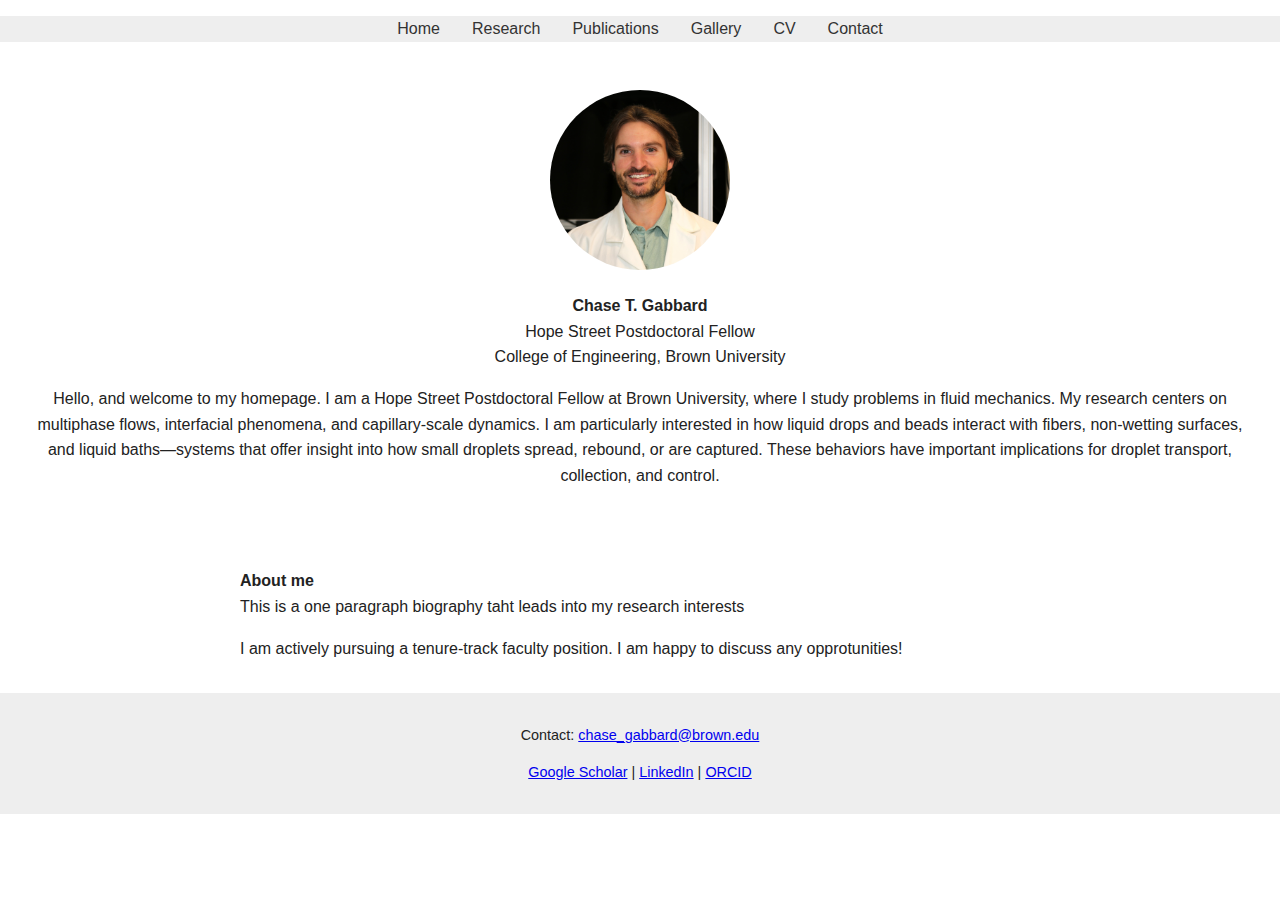
<file: index.html>
<!DOCTYPE html>
<html lang="en">
<head>
  <meta charset="UTF-8">
  <meta name="viewport" content="width=device-width, initial-scale=1.0">
  <title>Chase T. Gabbard</title>
  <link rel="stylesheet" href="styles.css">
</head>
<body>
    <nav>
    <ul>
      <li><a href="index.html">Home</a></li>
      <li><a href="research.html">Research</a></li>
      <li><a href="publications.html">Publications</a></li>
      <li><a href="gallery.html">Gallery</a></li>
      <li><a href="cv.html">CV</a></li>
      <li><a href="contact.html">Contact</a></li>
    </ul>
  </nav>
  
<header class="header-flex">
  <div class="headshot-container">
    <img src="assets/headshot.jpg" alt="Chase T. Gabbard headshot" class="headshot">
  </div>
<div class="bio-content">
  <p class="compact-title">
    <b>Chase T. Gabbard</b><br>
    Hope Street Postdoctoral Fellow<br>
    College of Engineering, Brown University
  </p>
  <p>
        Hello, and welcome to my homepage. I am a Hope Street Postdoctoral Fellow at Brown University, where I study problems in fluid mechanics. My research centers on multiphase flows, interfacial phenomena, and capillary-scale dynamics. I am particularly interested in how liquid drops and beads interact with fibers, non-wetting surfaces, and liquid baths—systems that offer insight into how small droplets spread, rebound, or are captured. These behaviors have important implications for droplet transport, collection, and control.
  </p>
</div>
</header>

  <main>
  <p>
    <b>About me</b><br>
    This is a one paragraph biography taht leads into my research interests
  </p>
   <p>
    I am actively pursuing a tenure-track faculty position. I am happy to discuss any opprotunities!
  </p>
    
</main>

  <footer>
    <p>Contact: <a href="mailto:chase_gabbard@brown.edu">chase_gabbard@brown.edu</a></p>
    <p><a href="https://scholar.google.com/citations?user=RDiGou8AAAAJ&hl=en">Google Scholar</a> |
       <a href="https://www.linkedin.com/in/chase-gabbard-229876115/">LinkedIn</a> |
       <a href="https://orcid.org/0009-0006-4412-4066">ORCID</a>
    </p>
  </footer>
</body>
</html>
</file>
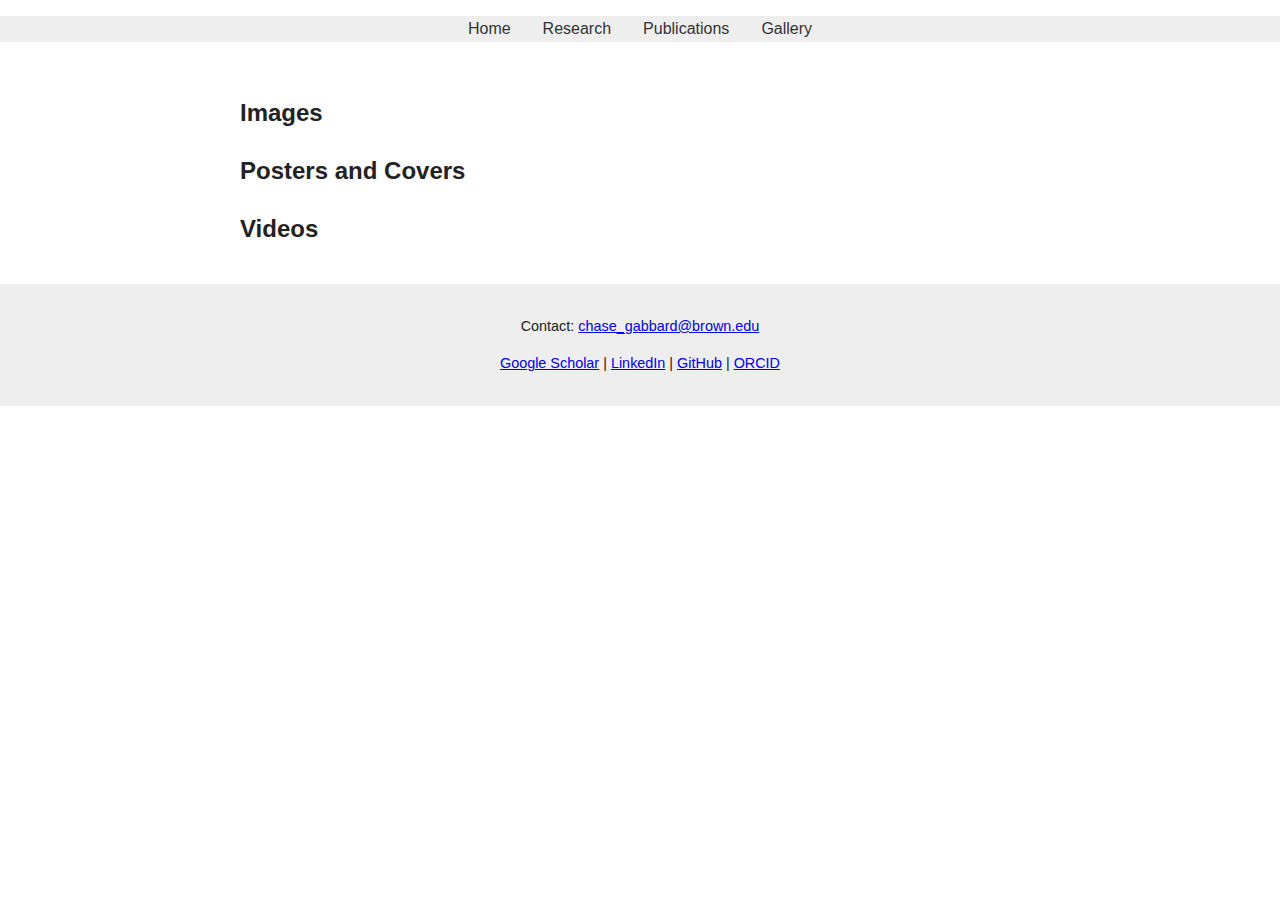
<file: gallery.html>
<!DOCTYPE html>
<html lang="en">
<head>
  <meta charset="UTF-8">
  <meta name="viewport" content="width=device-width, initial-scale=1.0">
  <title>Research – Chase T. Gabbard</title>
  <link rel="stylesheet" href="styles.css">
</head>
<body>
  <nav>
    <ul>
      <li><a href="index.html">Home</a></li>
      <li><a href="research.html">Research</a></li>
      <li><a href="publications.html">Publications</a></li>
      <li><a href="gallery.html">Gallery</a></li>
    </ul>
  </nav>


    <main class="research-content">
    <h2>Images</h2>

    <h2>Posters and Covers</h2>
      
    <h2>Videos</h2>

  </main>
  

  <footer>
    <p>Contact: <a href="mailto:chase_gabbard@brown.edu">chase_gabbard@brown.edu</a></p>
    <p>
      <a href="https://scholar.google.com/citations?user=RDiGou8AAAAJ&hl=en">Google Scholar</a> |
      <a href="https://www.linkedin.com/in/chase-gabbard-229876115/">LinkedIn</a> |
      <a href="https://github.com/chase-gabbard">GitHub</a> |
      <a href="https://orcid.org/0009-0006-4412-4066">ORCID</a>
    </p>
  </footer>
</body>
</html>
</file>
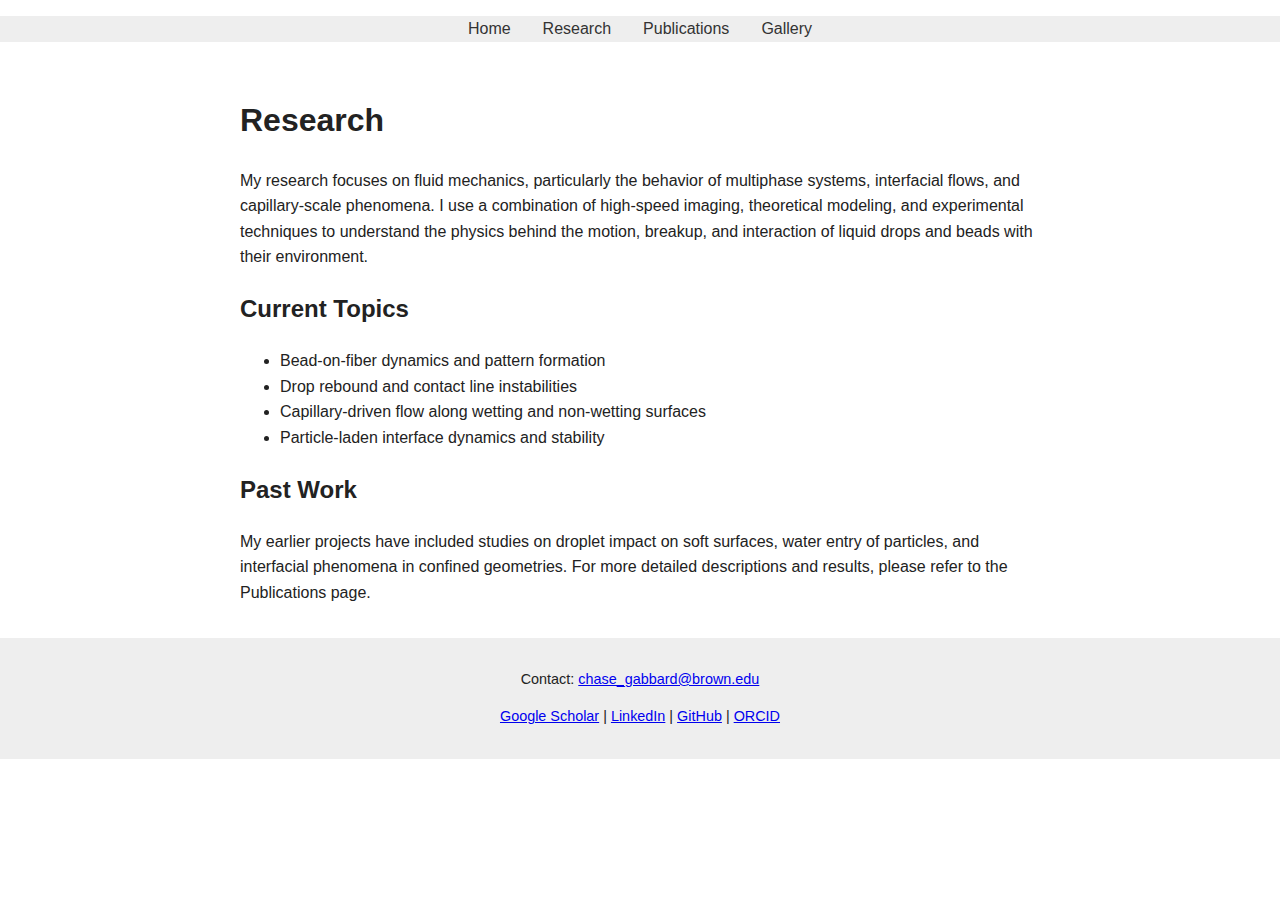
<file: research.html>
<!DOCTYPE html>
<html lang="en">
<head>
  <meta charset="UTF-8">
  <meta name="viewport" content="width=device-width, initial-scale=1.0">
  <title>Research – Chase T. Gabbard</title>
  <link rel="stylesheet" href="styles.css">
</head>
<body>
  <nav>
    <ul>
      <li><a href="index.html">Home</a></li>
      <li><a href="research.html">Research</a></li>
      <li><a href="publications.html">Publications</a></li>
      <li><a href="gallery.html">Gallery</a></li>
    </ul>
  </nav>

  <main class="research-content">
    <h1>Research</h1>
    <p>
      My research focuses on fluid mechanics, particularly the behavior of multiphase systems, interfacial flows, and capillary-scale phenomena. I use a combination of high-speed imaging, theoretical modeling, and experimental techniques to understand the physics behind the motion, breakup, and interaction of liquid drops and beads with their environment.
    </p>
    <h2>Current Topics</h2>
    <ul>
      <li>Bead-on-fiber dynamics and pattern formation</li>
      <li>Drop rebound and contact line instabilities</li>
      <li>Capillary-driven flow along wetting and non-wetting surfaces</li>
      <li>Particle-laden interface dynamics and stability</li>
    </ul>

    <h2>Past Work</h2>
    <p>
      My earlier projects have included studies on droplet impact on soft surfaces, water entry of particles, and interfacial phenomena in confined geometries. For more detailed descriptions and results, please refer to the Publications page.
    </p>
  </main>

  <footer>
    <p>Contact: <a href="mailto:chase_gabbard@brown.edu">chase_gabbard@brown.edu</a></p>
    <p>
      <a href="https://scholar.google.com/citations?user=RDiGou8AAAAJ&hl=en">Google Scholar</a> |
      <a href="https://www.linkedin.com/in/chase-gabbard-229876115/">LinkedIn</a> |
      <a href="https://github.com/chase-gabbard">GitHub</a> |
      <a href="https://orcid.org/0009-0006-4412-4066">ORCID</a>
    </p>
  </footer>
</body>
</html>
</file>
<file: styles.css>
body {
  font-family: 'Segoe UI', sans-serif;
  margin: 0;
  padding: 0;
  line-height: 1.6;
  background-color: #fff;
  color: #222;
}
header {
  text-align: center;
  padding: 2rem;
}
.headshot {
  width: 180px;
  border-radius: 50%;
}
nav ul {
  display: flex;
  justify-content: center;
  list-style: none;
  background-color: #eee;
  padding: 0;
}
nav ul li {
  margin: 0 1rem;
}
nav ul li a {
  text-decoration: none;
  color: #333;
}
main {
  padding: 1rem 2rem;
  max-width: 800px;
  margin: auto;
}
footer {
  text-align: center;
  padding: 1rem;
  background-color: #eee;
  font-size: 0.9rem;
}
</file>
